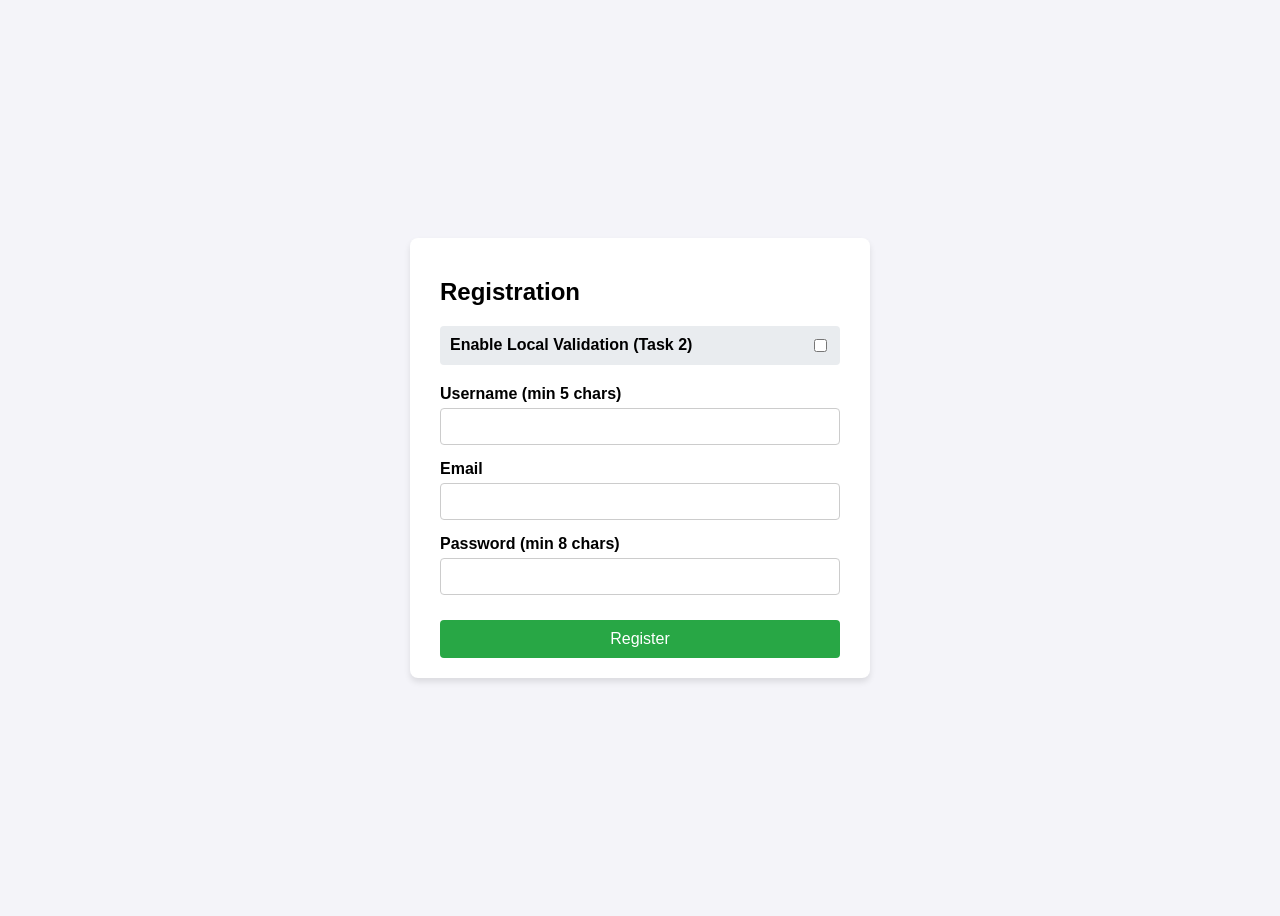
<file: Lab/Lab1/templates/index.html>
<!DOCTYPE html>
<html lang="en">
<head>
    <meta charset="UTF-8">
    <meta name="viewport" content="width=device-width, initial-scale=1.0">
    <title>Registration Form - Latency Hiding</title>
    <style>
        body { font-family: sans-serif; display: flex; justify-content: center; align-items: center; height: 100vh; background-color: #f4f4f9; }
        .container { background: #fff; padding: 20px 30px; border-radius: 8px; box-shadow: 0 4px 6px rgba(0,0,0,0.1); width: 100%; max-width: 400px; }
        .form-group { margin-bottom: 15px; }
        label { display: block; margin-bottom: 5px; font-weight: bold; }
        input[type="text"], input[type="email"], input[type="password"] { width: 100%; padding: 10px; border: 1px solid #ccc; border-radius: 4px; box-sizing: border-box; }
        .btn { width: 100%; padding: 10px; background-color: #28a745; color: white; border: none; border-radius: 4px; cursor: pointer; font-size: 16px; margin-top: 10px; }
        .btn:hover { background-color: #218838; }
        .toggle-group { margin-bottom: 20px; padding: 10px; background-color: #e9ecef; border-radius: 4px; display: flex; align-items: center; justify-content: space-between; }
        #message { margin-top: 15px; padding: 10px; border-radius: 4px; display: none; }
        .error { background-color: #f8d7da; color: #721c24; border: 1px solid #f5c6cb; }
        .success { background-color: #d4edda; color: #155724; border: 1px solid #c3e6cb; }
        .loader { display: none; border: 4px solid #f3f3f3; border-top: 4px solid #3498db; border-radius: 50%; width: 20px; height: 20px; animation: spin 2s linear infinite; margin: 10px auto; }
        @keyframes spin { 0% { transform: rotate(0deg); } 100% { transform: rotate(360deg); } }
    </style>
</head>
<body>

<div class="container">
    <h2>Registration</h2>
    
    <div class="toggle-group">
        <label for="localValidation" style="margin: 0;">Enable Local Validation (Task 2)</label>
        <input type="checkbox" id="localValidation">
    </div>

    <form id="registrationForm">
        <div class="form-group">
            <label for="username">Username (min 5 chars)</label>
            <input type="text" id="username" name="username">
        </div>
        <div class="form-group">
            <label for="email">Email</label>
            <input type="email" id="email" name="email">
        </div>
        <div class="form-group">
            <label for="password">Password (min 8 chars)</label>
            <input type="password" id="password" name="password">
        </div>
        <button type="submit" class="btn">Register</button>
    </form>
    
    <div class="loader" id="loader"></div>
    <div id="message"></div>
</div>

<script>
    document.getElementById('registrationForm').addEventListener('submit', function(e) {
        e.preventDefault();
        
        const username = document.getElementById('username').value;
        const email = document.getElementById('email').value;
        const password = document.getElementById('password').value;
        const useLocalValidation = document.getElementById('localValidation').checked;
        const messageDiv = document.getElementById('message');
        const loader = document.getElementById('loader');
        
        messageDiv.style.display = 'none';
        messageDiv.innerHTML = '';
        messageDiv.className = '';
        
        let startTime = performance.now();
        
        // Task 2: Local Validation
        if (useLocalValidation) {
            let errors = [];
            if (username.length < 5) errors.push("Username must be at least 5 characters long.");
            if (!email.includes('@') || !email.includes('.')) errors.push("Invalid email address format.");
            if (password.length < 8) errors.push("Password must be at least 8 characters long.");
            
            if (errors.length > 0) {
                let endTime = performance.now();
                let timeTaken = (endTime - startTime).toFixed(2);
                
                messageDiv.className = 'error';
                messageDiv.innerHTML = `<strong>Local Validation Failed (Time: ${timeTaken} ms):</strong><br>` + errors.join('<br>');
                messageDiv.style.display = 'block';
                return;
            }
        }
        
        // Task 1: Server-side Validation
        loader.style.display = 'block';
        fetch('/register', {
            method: 'POST',
            headers: {
                'Content-Type': 'application/json',
            },
            body: JSON.stringify({ username, email, password })
        })
        .then(response => response.json())
        .then(data => {
            loader.style.display = 'none';
            let endTime = performance.now();
            let timeTaken = (endTime - startTime).toFixed(2);
            
            if (data.success) {
                messageDiv.className = 'success';
                messageDiv.innerHTML = `<strong>Success (Time: ${timeTaken} ms):</strong><br>${data.message}`;
            } else {
                messageDiv.className = 'error';
                messageDiv.innerHTML = `<strong>Server Validation Failed (Time: ${timeTaken} ms):</strong><br>` + data.errors.join('<br>');
            }
            messageDiv.style.display = 'block';
        })
        .catch(err => {
            loader.style.display = 'none';
            messageDiv.className = 'error';
            messageDiv.innerText = "Network error.";
            messageDiv.style.display = 'block';
        });
    });
</script>
</body>
</html>
</file>
